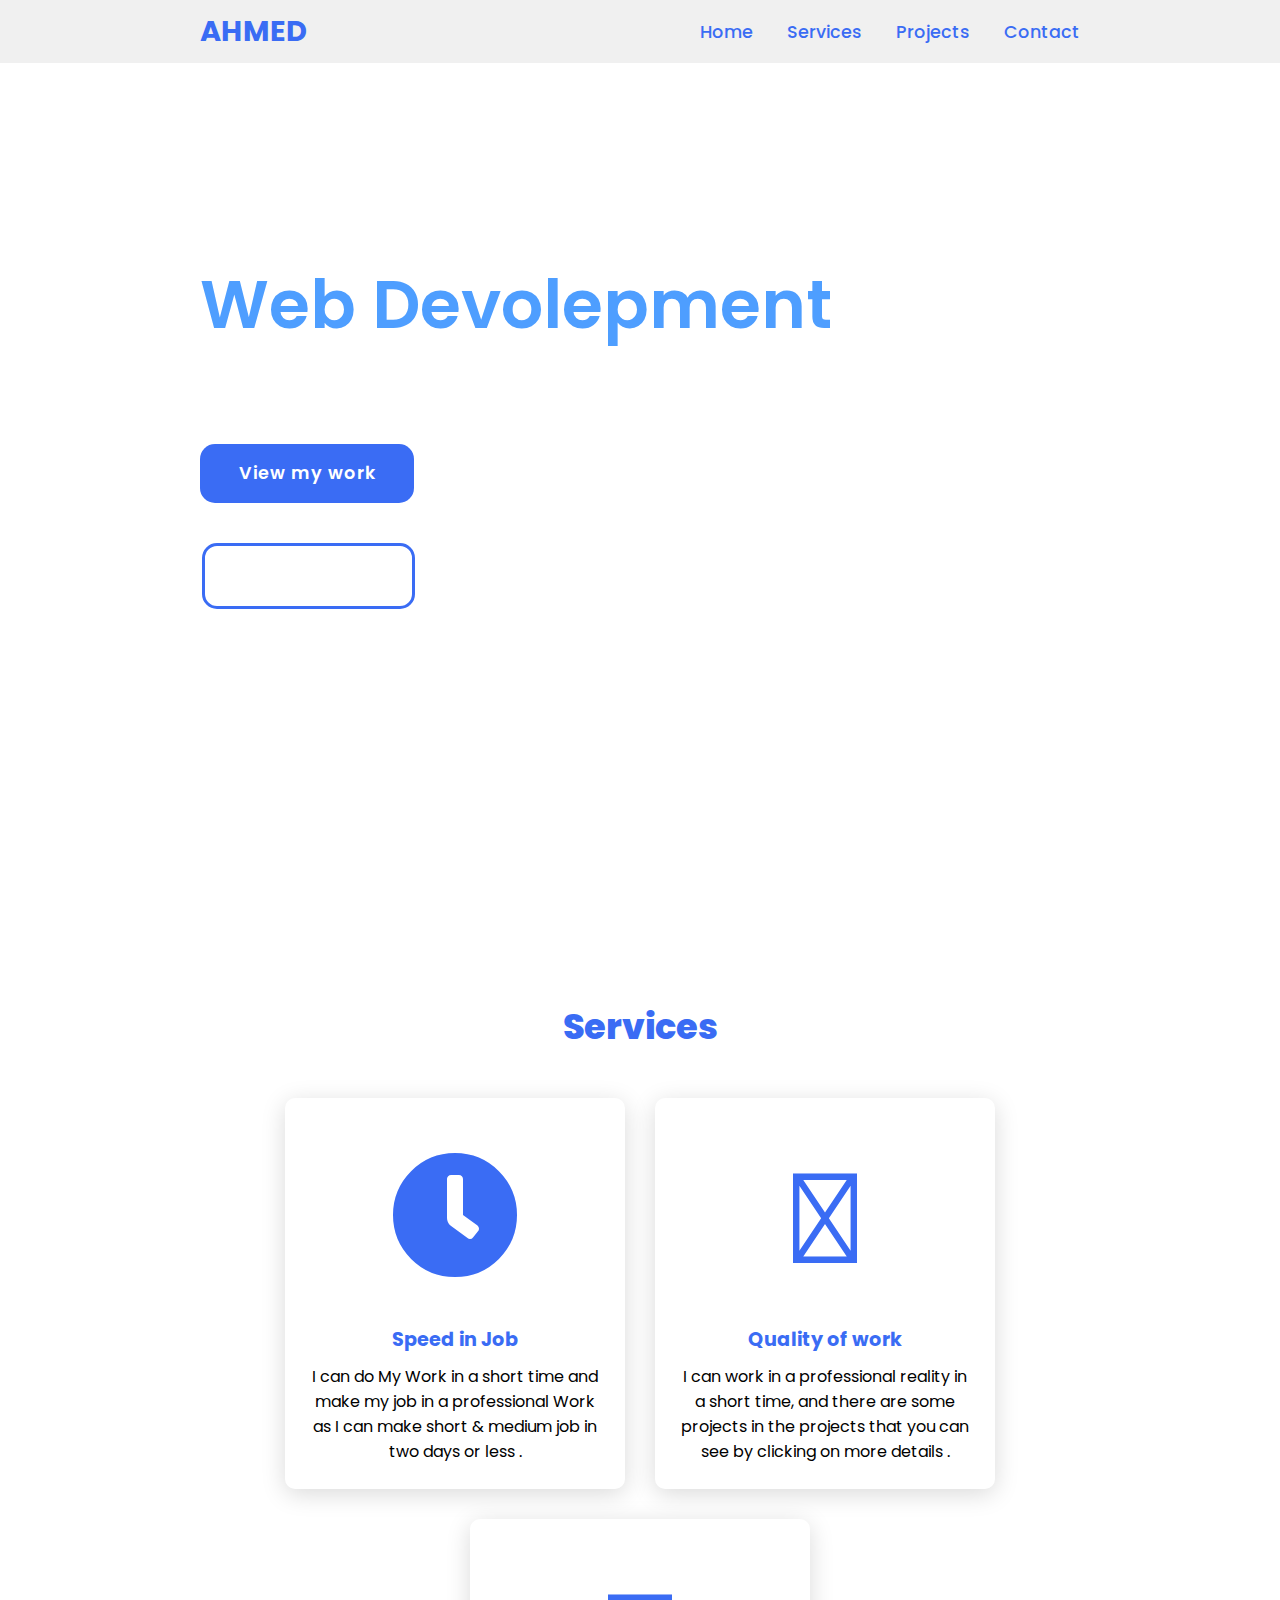
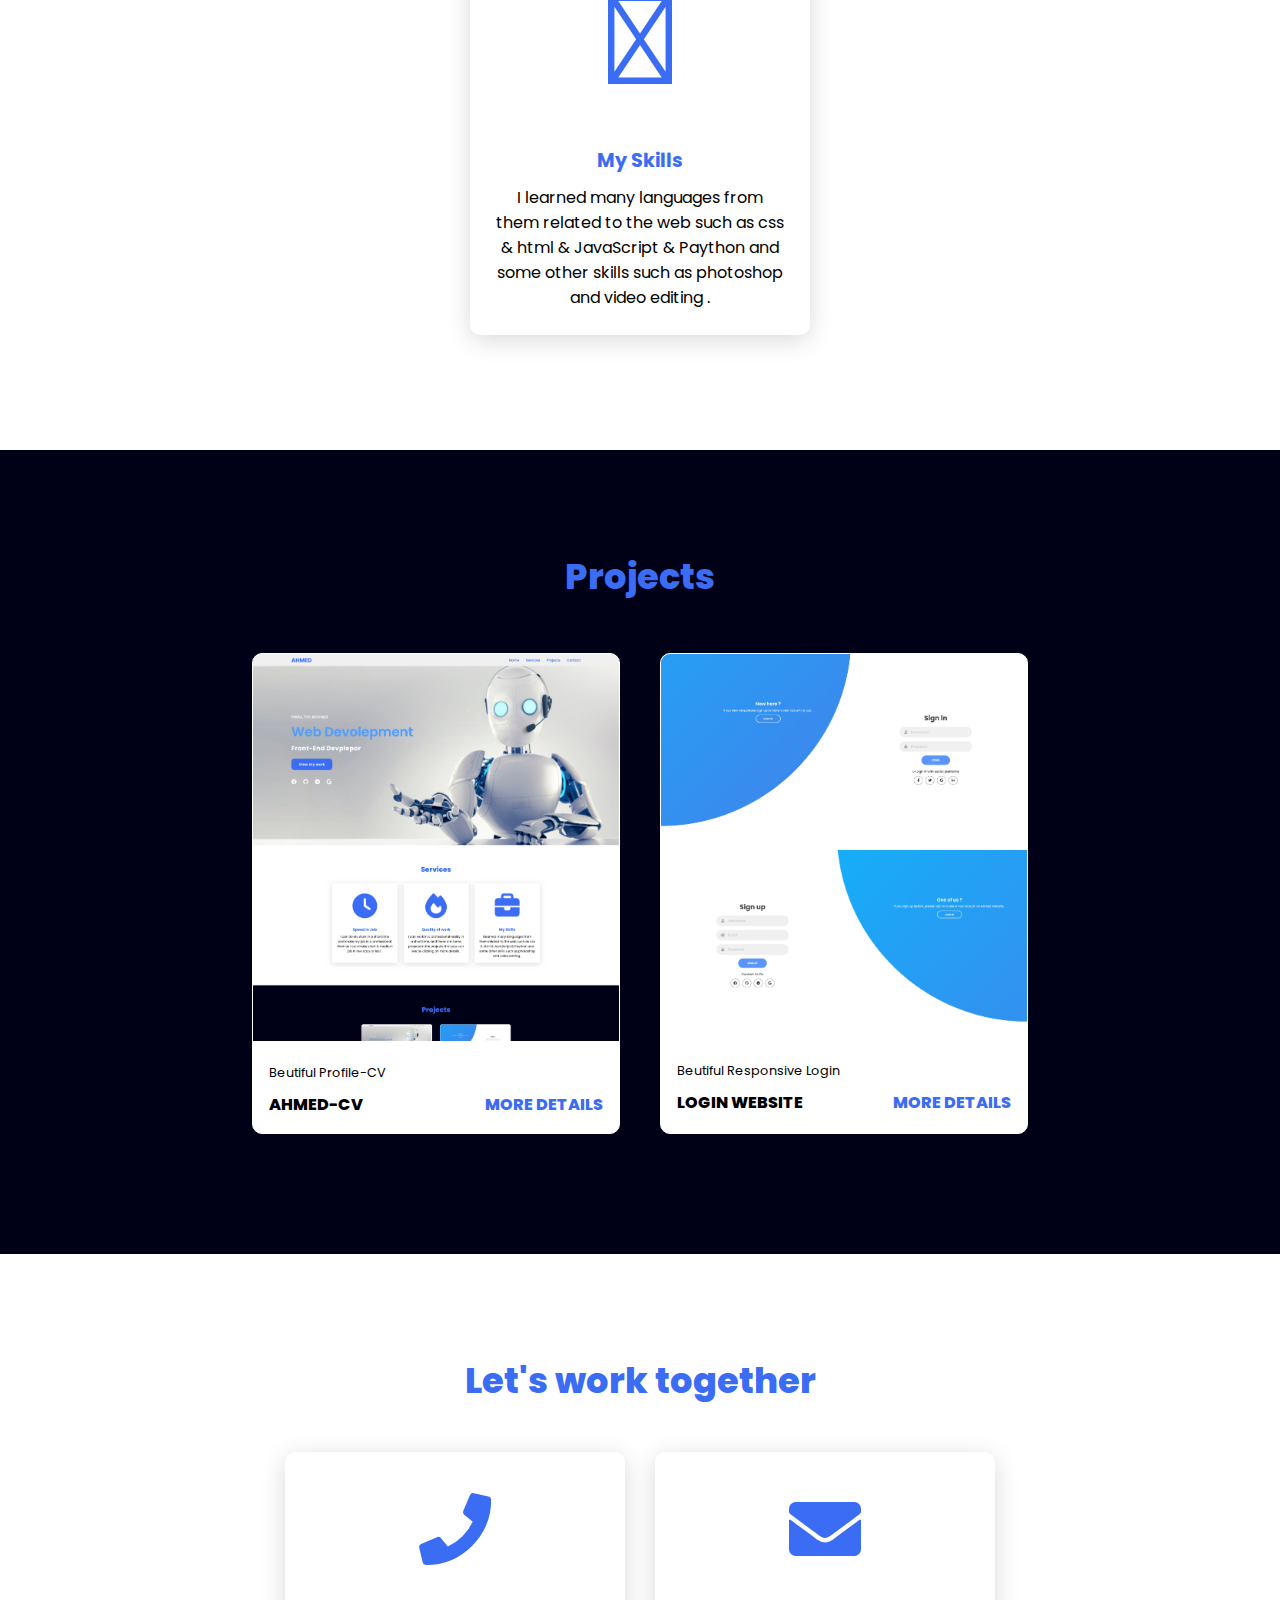
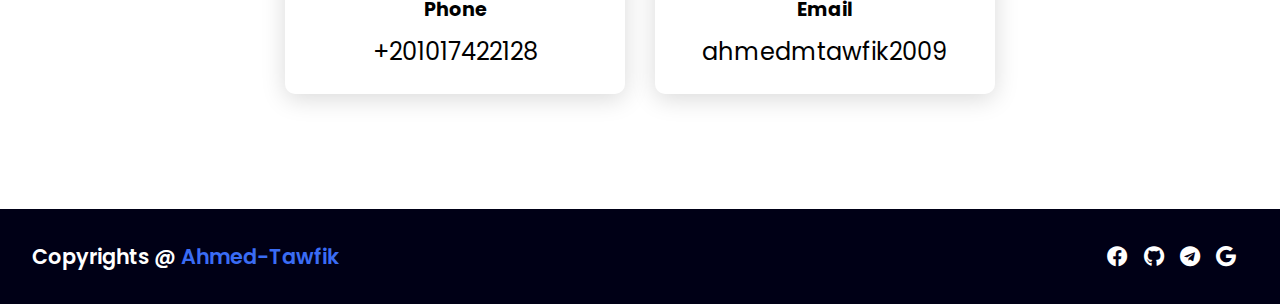
<file: index.html>
<!DOCTYPE html>
<html lang="en">
<head>
    <meta charset="UTF-8">
    <meta http-equiv="X-UA-Compatible" content="IE=edge">
    <meta name="viewport" content="width=device-width, initial-scale=1.0">
    <link rel="stylesheet" href="https://cdnjs.cloudflare.com/ajax/libs/font-awesome/5.15.4/css/all.min.css">
    <link rel="stylesheet" href="https://cdnjs.cloudflare.com/ajax/libs/font-awesome/6.4.0/css/all.min.css" integrity="sha512-iecdLmaskl7CVkqkXNQ/ZH/XLlvWZOJyj7Yy7tcenmpD1ypASozpmT/E0iPtmFIB46ZmdtAc9eNBvH0H/ZpiBw==" crossorigin="anonymous" referrerpolicy="no-referrer" />
    <link rel="stylesheet" href="master.css">
    <title>Ahmed-CV</title>
</head>
<body>

    <header>
        <a href="#" class="logo">Ahmed</a>
        <nav class="navigation">
            <a href="#Home">Home</a>
            <a href="#services">Services</a>
            <a href="#projects">Projects</a>
            <a class="contact1" href="#contact">Contact</a>
        </nav>
    </header>


    <section class="main" id="Home">
        <div>
            <h2>Hello, I'm Ahmed<br><span>Web Devolepment</span></h2>
            <h3>Front-End Devplepor</h3>
            <a href="#projects" class="main-btn">View my work</a>
            <br>
            <a href="#contact" class="main-btn1">Contact Us</a><br>
            <div class="social-icons">
                <a href="https://www.facebook.com/profile.php?id=100091755497302"target="_blank"><i class="fab fa-facebook"></i></a>
                <a href="https://github.com/A7med-Tawfik"target="_blank"><i class="fab fa-github"></i></a>
                <a href="https://web.telegram.org/k/#@E_P_LO"target="_blank"><i class="fab fa-telegram"></i></a>
                <a href="mailto:ahmedmtawfik2009@gmail.com" target="_blank"><i class="fab fa-google"></i></a>
            </div>
        </div>
    </section>

    <section class="cards" id="services">
        <h2 class="title">Services</h2>
        <div class="content">
            <div class="card">
                <div class="icon">
                    <i class="fas fa-clock"></i>
                </div>
                <div class="info">
                    <h3>Speed in Job</h3>
                    <p>I can do My Work in a short time and make my job in a professional Work as I can make short & medium job in two days or less .</p>
                </div>
            </div>
            <div class="card">
                <div class="icon">
                    <i class="fa-solid fa-fire"></i>
                </div>
                <div class="info">
                    <h3>Quality of work</h3>
                    <p>I can work in a professional reality in a short time, and there are some projects in the projects that you can see by clicking on more details .</p>
                </div>
            </div>
            <div class="card">
                <div class="icon">
                    <i class="fa-solid fa-briefcase"></i>
                </div>
                <div class="info">
                    <h3>My Skills</h3>
                    <p>I learned many languages from them related to the web such as css & html & JavaScript & Paython and some other skills such as photoshop and video editing .</p>
                </div>
            </div>
        </div>
    </section>

    <section class="projects" id="projects">
        <h2 class="title">Projects</h2>
        <div class="content">
            <div class="project-card">
                <div class="project-image">
                    <img src="2.PROJECT.jpg" />
                </div>
                <div class="project-info">
                    <p class="project-category">Beutiful Profile-CV</p>
                    <strong class="project-title">
                        <span>Ahmed-CV</span>
                        <a href="index.html"target="_blank" class="more-details">More details</a>
                    </strong>
                </div>
            </div>
            <div class="project-card">
                <div class="project-image1">
                    <img src="Screenshot 2023-06-14 at 11-14-54 Sign in & Sign up Form.png" />
                    <img src="Screenshot 2023-06-20 at 11-28-13 Sign in & Sign up Form.png" />
                </div>
                <div class="project-info">
                    <p class="project-category">Beutiful Responsive Login</p>
                    <strong class="project-title">
                        <span>Login Website</span>
                        <a href="https://a7med-tawfik.github.io/Login-Page/Login.html?#" target="_blank" class="more-details">More details</a>
                    </strong>
                </div>
            </div>
            
        </div>
    </section>

    <section class="cards contact" id="contact">
        <h2 class="title">Let's work together</h2>
        <div class="content">
            <div class="card">
                <div class="icon">
                    <i class="fas fa-phone"></i>
                </div>
                <div class="info">
                    <h3>Phone</h3>
                    <p>+201017422128</p>
                </div>
            </div>
            <div class="card">
                <div class="icon">
                    <i class="fas fa-envelope"></i>
                </div>
                <div class="info">
                    <h3>Email</h3>
                    <p>ahmedmtawfik2009</p>
                </div>
            </div>
        </div>
    </section>
    
    <footer class="footer">
        <p class="footer-title">Copyrights @ <span>Ahmed-Tawfik</span></p>
        <div class="social-icons1">
            <a href="https://www.facebook.com/profile.php?id=100091755497302"target="_blank"><i class="fab fa-facebook"></i></a>
                <a href="https://github.com/A7med-Tawfik"target="_blank"><i class="fab fa-github"></i></a>
                <a href="https://web.telegram.org/k/#@E_P_LO"target="_blank"><i class="fab fa-telegram"></i></a>
                <a href="mailto:ahmedmtawfik2009@gmail.com" target="_blank"><i class="fab fa-google"></i></a>
        </div>
    </footer>

</body>
</html>
</file>
<file: master.css>
@import url('https://fonts.googleapis.com/css2?family=Poppins:ital,wght@0,100;0,200;0,300;0,400;0,500;0,600;0,700;0,800;0,900;1,100;1,200;1,300;1,400;1,500;1,600;1,700;1,800;1,900&display=swap');

*{
    font-family: 'Poppins', sans-serif;
    margin: 0;
    padding: 0;
    box-sizing: border-box;
    scroll-behavior: smooth; 
}


header {
    background-color: #f0f0f0;
    width: 100%;
    position: fixed;
    z-index: 999;
    display: flex;
    justify-content: space-between;
    align-items: center;
    padding: 10px 200px ;
}

.logo{
    text-decoration: none;
    color: #3a6cf4;
    text-transform: uppercase;
    font-weight: 700;
    font-size: 1.8em;
}

.navigation a{
    color: #3a6cf4;
    text-decoration: none;
    font-size: 1.1em;
    font-weight: 500;
    padding-left: 30px;
}

.navigation a:hover{
    color: #601cfc;
}

section {
    padding: 100px 200px;
}

.main {
    /* width: 100%;
    min-height: 100vh;
    display: flex;
    align-items: center;
    background: url(images/background.jpeg) no-repeat;
    background-size: cover;
    background-position: center;
    background-attachment: fixed; */
    width: 100%;
    min-height: 100vh;
    display: flex;
    align-items: center;
    background: url(https://cbk.bschool.cuhk.edu.hk/wp-content/uploads/call-center-assistant-robot-picture-id1198780187.jpg);
    background-repeat: no-repeat;
    background-position: center;
    background-size:cover;
    background-attachment: fixed;
    
}

.main h2 {
    color: #fff;
    font-size: 1.4em;
    font-weight: 500;
}

.main h2 span {
    display: inline-block;
    margin-top: 10px;
    color: #4e9eff;
    font-size: 3em;
    font-weight: 600;
}

.main h3 {
    color: #fff;
    font-size: 2em;
    font-weight: 700;
    letter-spacing: 1px;
    margin-top: 10px;
    margin-bottom: 30px;
}

.main-btn {
    color: #fff;
    background-color: #3a6cf4;
    text-decoration: none;
    font-size: 1.1em;
    font-weight: 600;
    display: inline-block;
    padding: 0.9375em 2.1875em;
    letter-spacing: 1px;
    border-radius: 15px;
    margin-bottom: 40px;
    transition: 0.7s ease;
}

.main-btn:hover {
    background-color: #0a49f6;
    transform: scale(1.1);
}
.main-btn1 {
    color: #fff;
    background-color: transparent;
    text-decoration: none;
    border-style: solid ;
    border-color: #3a6cf4;
    margin-left: 2px;
    
    font-size: 1.1em;
    font-weight: 600;
    display: inline-block;
    padding: 17px 47px;
    letter-spacing: 1px;
    border-radius: 15px;
    margin-bottom: 40px;
    transition: 0.7s ease;
}
.main-btn1:hover{
    background-color: #0a49f6;
    transform: scale(1.1);
}
.social-icons a {
    color: #fff;
    font-size: 1.7em;
    padding-right: 30px;
}


.title {
    display: flex;
    justify-content: center;
    color: #3a6cf4;
    font-size: 2.2em;
    font-weight: 800;
    margin-bottom: 30px;
}

.content {
    display: flex;
    justify-content: center;
    flex-direction: row;
    flex-wrap: wrap;
}

.card {
    background-color: #fff;
    width: 21.25em;
    box-shadow: 0 5px 25px rgba(1 1 1 / 15%);
    border-radius: 10px;
    padding: 25px;
    margin: 15px;
    transition: 0.7s ease;
}

.card:hover {
    transform: scale(1.1);
}

.card .icon {
    color: #3a6cf4;
    font-size: 8em;
    text-align: center;
}

.info {
    text-align: center;
}

.info h3{
    color: #3a6cf4;
    font-size: 1.2em;
    font-weight: 700;
    margin: 10px;
}

.projects {
    background-color: #000016;
}

.projects .content{
    margin-top: 30px;
}

.project-card {
    background-color: #fff;
    border: 1px solid #fff;
    min-height: 14em;
    width: 23em;
    overflow: hidden;
    border-radius: 10px;
    margin: 20px;
    transition: 0.7s ease;
}

.project-card:hover {
   transform: scale(1.1);
}

.project-card:hover .project-image {
    opacity: 0.9;
 }

.project-image img{
    width: 100%
}
.project-image1 img{
    width: 100%
    
}


.project-info {
    padding: 1em;
}

.project-category {
    font-size: 0.8em;
    color: #000;
}

.project-title {
    display: flex;
    justify-content: space-between;
    text-transform: uppercase;
    font-weight: 800;
    margin-top: 10px;
}

.more-details {
    text-decoration: none;
    color: #3a6cf4;
}

.more-details:hover {
    color: #601cfc;
}

.contact .icon{
    font-size: 4.5em;
}

.contact .info h3 {
    color: #000;
}

.contact .info p {
    font-size: 1.5em;
}

.footer {
    background-color: #000016;
    color: #fff;
    padding: 2em;
    display: flex;
    justify-content: space-between;
}

.footer-title {
    font-size: 1.3em;
    font-weight: 600;
}

.footer-title span {
    color: #3a6cf4;
}

.footer .social-icons a{
    font-size: 1.3em;
    padding: 0 12px 0 0;
}
.footer .social-icons1 a{
    font-size: 1.3em;
    padding: 0 12px 0 0;
    color: #fff;
}

@media (max-width:1023px){
    header{
        padding: 12px 20px;
    }

    .navigation a{
        padding-left: 10px;
    }

    .title{
        font-size: 1.8em;
    }

    section{
        padding: 80px 20px;
    }

    .main-content h2{
        font-size: 1em;
    }

    .main-content h3{
        font-size: 1.6em;
    }

    .content{
        flex-direction: column;
        align-items: center;
    }

}

@media (max-width:641px){
    body{
        font-size: 12px;
    }

    .main-content h2{
        font-size: 0.8em;
    }

    .main-content h3{
        font-size: 1.4em;
    }
}

@media (max-width:300px){
    body{
        font-size: 10px;
     
    }
}
@media (max-width:372px){
    .contact1{
        display: none;
    }
    .main-btn1{
        padding: 10px 37px;
        margin-left: 1px;
    }

}
@media (max-width:402px){
    .social-icons1{
        display: none;
    }
}
@media (max-width:642px){
    .main-btn1{
        padding: 11px 38px;
        margin-left: 1px;
    }
}
</file>
